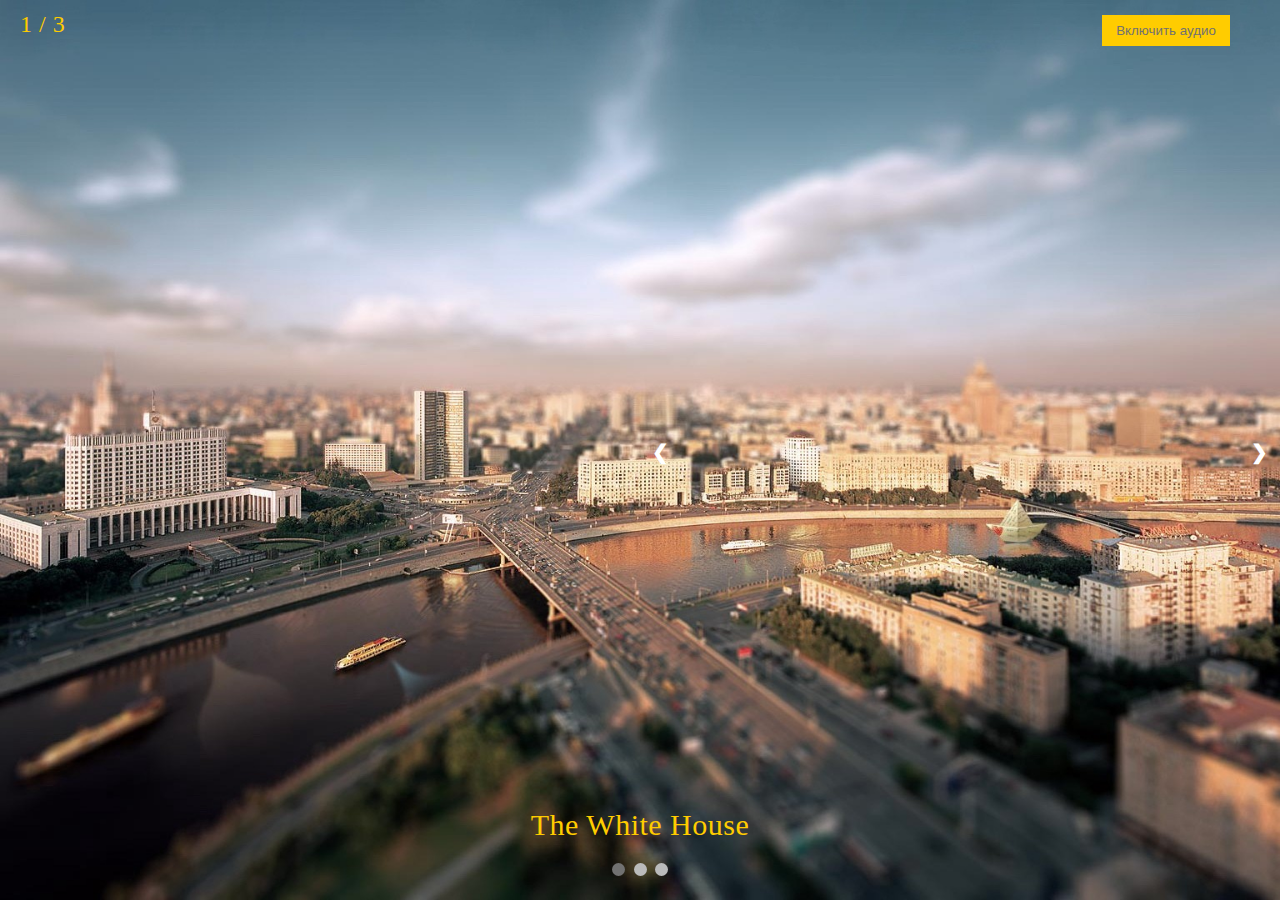
<file: carousel/index.html>
<!DOCTYPE html>
<html lang="en">
<head>
    <meta charset="UTF-8">
    <meta name="viewport" content="width=device-width, initial-scale=1.0">
    <meta http-equiv="X-UA-Compatible" content="ie=edge">
    <link rel="stylesheet" href="style.css">
    <title>Document</title>
</head>
<body>
	<div class="slideshow-container">
  	<div class="mySlides fade active">
    	<div class="numbertext">1 / 3</div>
    	<div class="text">The White House</div>
  	</div>

  	<div class="mySlides fade">
    	<div class="numbertext">2 / 3</div>
    	<div class="text">Moscow City</div>
  	</div>

  	<div class="mySlides fade">
    	<div class="numbertext">3 / 3</div>
    	<div class="text">The Kremlin</div>
  	</div>

  	<a class="prev">&#10094;</a>
  	<a class="next">&#10095;</a>
	</div>
	<br>
    <button type="button">Включить аудио</button>
	<div class='dots'>
  	<span id='dot1' class="active-dot dot"></span> 
  	<span id='dot2'class="dot"></span> 
  	<span id='dot3' class="dot"></span> 
	</div>
	<script src='carousel.js'></script>
</body>
</html>
</file>
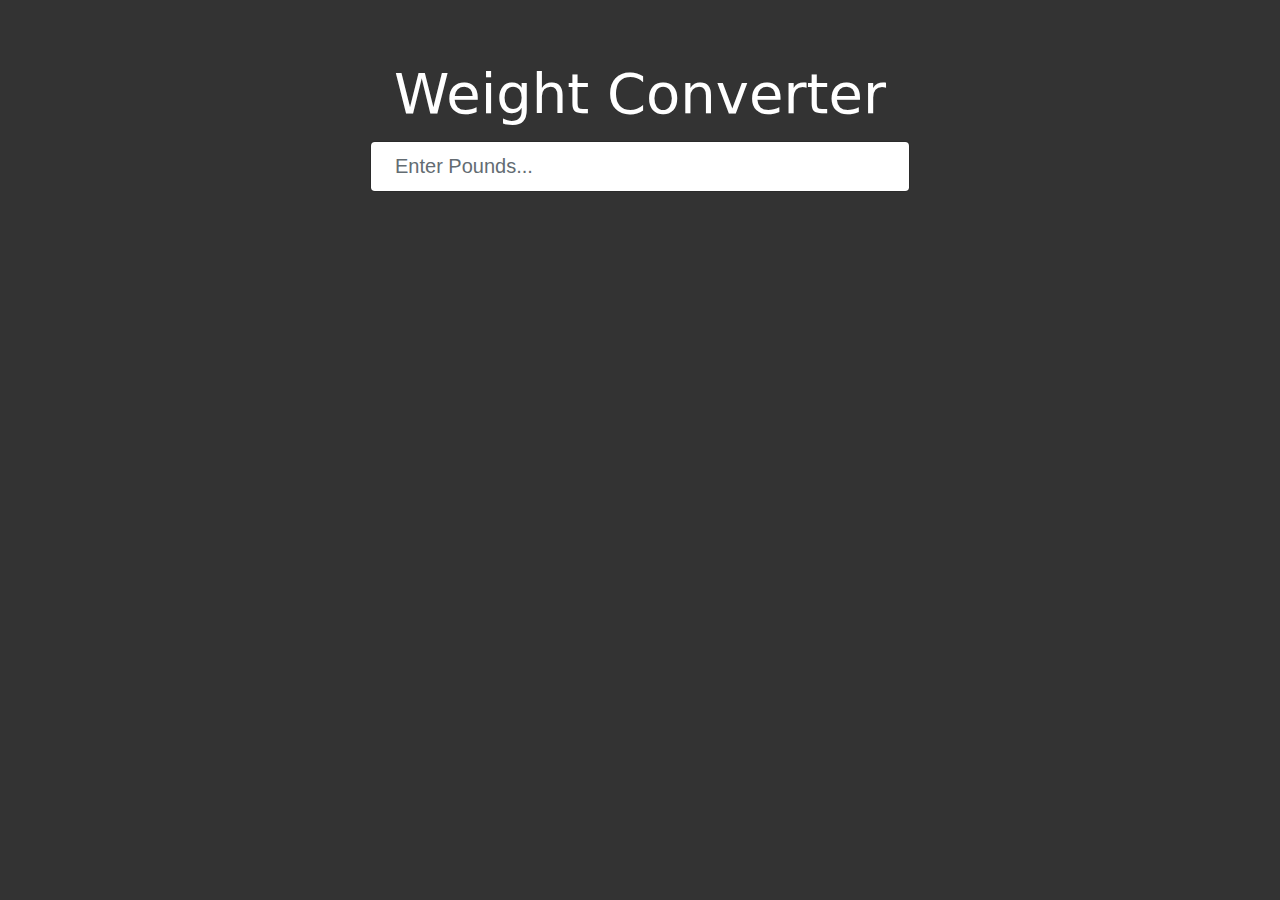
<file: Weight Converter/index.html>
<!DOCTYPE html>
<html lang="en">
<head>
    <meta charset="UTF-8">
    <meta name="viewport" content="width=device-width, initial-scale=1.0">
    <meta http-equiv="X-UA-Compatible" content="ie=edge">
    <link rel="stylesheet" href="css/bootstrap.min.css">
		<link rel="stylesheet" href="css/weight.css">
    <title>Weight Converter</title>
</head>
<body>
	<div class="container">
		<div class="row">
			<div class="col-md-6 offset-md-3">
				<h1 class="display-4 text-center mb-3">Weight Converter</h1>
				<form action="">
					<div class="form-group">
						<input 
						id="lbsInput"
						type="number" 
						class="form-control form-control-lg" 
						placeholder="Enter Pounds...">
					</div>
				</form>
				<div id="output">
					<div class="card card-primary mb-2">
						<div class="card-block">
							<h4>Grams:</h4>
							<div id="gramsOutput"></div>
						</div>
					</div>
					<div class="card card-success mb-2">
						<div class="card-block">
							<h4>Kilograms:</h4>
							<div id="kgOutput"></div>
						</div>
					</div>
					<div class="card card-danger mb-2">
						<div class="card-block">
							<h4>Ounces:</h4>
							<div id="ozOutput"></div>
						</div>
					</div>
				</div>
			</div>
		</div>
	</div>
	<script src="js/weight.js"></script>
</body>
</html>
</file>
<file: carousel/style.css>
* {box-sizing:border-box}

html, body {
	width: 100%;
	height: 100%;
}

body {
	display: -webkit-flex;
	display: flex;
	justify-content: center;
	align-items: center;
  min-width: 480px;
	margin: 0;
	padding: 0;
  letter-spacing: 0.5px;
  text-align: center;
}

img {
  display: block;
	height: auto;
	width: 100%;
  padding: 0;
  margin: 0;
  overflow: hidden;
}

.slideshow-container {
	width: 100%;
  height: 100%;
	position: relative;
}

.mySlides {
    width: 100%;
    height: 100%;
    display: none;
    background-image: url('img/1.jpg');
    background-position: center;
    background-repeat: no-repeat;
    background-size: cover;
}
.active {display: block;}

.dots {
	position: absolute;
	left: 50%;
	bottom: 20px;
	width: 12%;
	margin-left: -6%;
	text-align: center;
}
.numbertext {
  color: #fc0;
  font-size: 24px;
  padding: 11px 20px;
  position: absolute;
  top: 0;
}

.text {
  color: #fc0;
  font-size: 30px;
  padding: 50px 12px;
  position: absolute;
  bottom: 8px;
  width: 100%;
  text-align: center;
}

.prev, .next {
  cursor: pointer;
  position: absolute;
  top: 50%;
  width: auto;
  margin-top: -22px;
  padding: 12px;
  color: white;
  font-weight: bold;
  font-size: 20px;
  transition: 0.6s ease;
  border-radius: 0 3px 3px 0;
}

 /*Position the "next button" to the right*/
.next {
  right: 0;
  border-radius: 3px 0 0 3px;
}

/* On hover, add a black background color with a little bit see-through */
.prev:hover, .next:hover {
  background-color: rgba(0,0,0,0.8);
}

.dot {
  cursor:pointer;
  height: 13px;
  width: 13px;
  margin: 0 2px;
  background-color: #bbb;
  border-radius: 50%;
  display: inline-block;
  transition: background-color 0.6s ease;
}

.active-dot, .dot:hover {
  background-color: #717171;
}

button {
  position: absolute;
  top: 15px;
  right: 50px;
  width: 10%;
  padding: 8px 9px;
  background-color: #fc0;
  color: #717171;
  border: none;
  outline: none;
  cursor: pointer;
  transition: 0.4s ease;
}
button:hover {
  color: #fc0;
  background-color: #717171;
}
/* Fading animation */
.fade {
  -webkit-animation-name: fade;
  -webkit-animation-duration: 1.5s;
  animation-name: fade;
  animation-duration: 1.5s;
}

@-webkit-keyframes fade {
  from {opacity: .4} 
  to {opacity: 1}
}

@keyframes fade {
  from {opacity: .4} 
  to {opacity: 1}
}
@media screen and (max-width: 1170px) {
   button {
    width: 20%;
  padding: 8px 20px;
  margin-left: -10%;
  }
}
@media screen and (max-width: 720px) {
  .dots {
    width: 28%;
    margin-left: -14%;
  }
button {
    width: 24%;
  padding: 3px 16px;
  margin-left: -12%;
  }
}

@media screen and (max-width: 560px) {
  .dots {
    width: 20%;
    margin-left: -10%;
  }
  button {
    width: 30%;
  padding: 3px 20px;
  margin-left: -15%;
  }
}
</file>
<file: Weight Converter/css/weight.css>
html, body {
	height: 100%;
	margin: 0;
	padding: 0;
}
body {
	background-color: #333;
	color: #fff;
}
.container {
	padding-top: 7vh;
}
</file>
